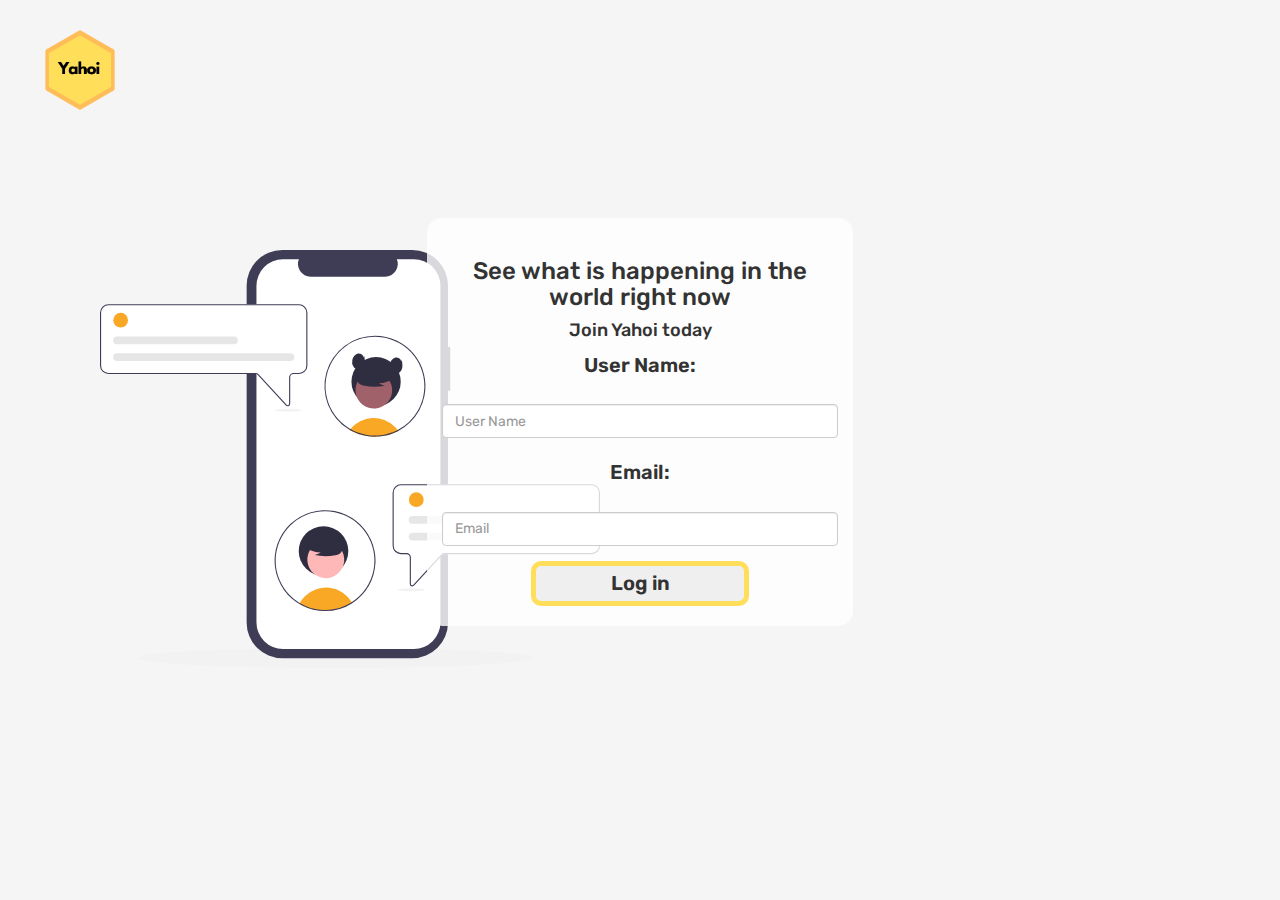
<file: index.html>
<!DOCTYPE html>
<html>
<head>
	<title>Yahoi!</title>
<link href="https://fonts.googleapis.com/css?family=Yeon+Sung&display=swap" rel="stylesheet"><meta name="viewport" content="width=device-width, initial-scale=1">

<link rel="stylesheet" href="https://maxcdn.bootstrapcdn.com/bootstrap/3.4.0/css/bootstrap.min.css">
<script src="https://ajax.googleapis.com/ajax/libs/jquery/3.4.1/jquery.min.js"></script>
<script src="https://maxcdn.bootstrapcdn.com/bootstrap/3.4.0/js/bootstrap.min.js"></script>

<link rel="stylesheet" type="text/css" href="style.css">
<script src="kwitter.js"></script>
</head>
<body>
	<img src="cold, smooth, tasty.png" id="logo">
<center>
	<br>
	<br>
	<br>
	<br>
	<div class="img">
		<img src="undraw_Chatting_re_j55r.svg">
	</div>
	<div class="col-lg-4 col-md-6 col-sm-6 col-xs-11 login_div">
		<br>
		<h3 >See what is happening in the world right now</h3>
		<h4 >Join Yahoi today</h4>
		<div class="form-group">
		  <label id="user_name_label">User Name:</label>
		  <h4 id="error">Please type your username to proceed.</h4>
		  <input type="text" class="form-control" placeholder="User Name" id="userName">
		  		  <label id="email_label">Email:</label>
		  <h4 id="error1">Please type your email to proceed.</h4>
		  <input type="text" class="form-control" placeholder="Email" id="email">
		</div>
		<button id="login_button" onclick="add_user()">Log in</button>
		<br><br>
	</div>
</center>
</body>
</html>
</file>
<file: style.css>
@import url('https://fonts.googleapis.com/css2?family=Rubik:wght@300;600;900&display=swap');
html, body
{
  height: 100%;
  margin: 0;
}

body
{
background-color: whitesmoke ;
background-size: cover;
background-repeat:no-repeat;
font-family: 'Rubik', sans-serif;
height: 100vh;
}
.img{
	display: flex;
	justify-content: safe left;
	align-items: center;
	margin-left: 100px;
	margin-top: 60px;
}
.img img{
	width: 500px;
}
.header
{
	color: #FFBD59;font-family: 'Rubik', sans-serif; font-weight: 600; font-size: 60px;letter-spacing: 10px;margin-top: 80px;
}
.header img
{
	width: 80px;margin-left: -15px;
}

.login_div
{
	background: rgba(255,255,255,0.8);float: none;border-radius: 15px; margin-top: -450px;
}

#logo
{
	width: 80px;border-radius: 40px; margin-top: 30px;
	margin-left: 40px;
}
#logout{
	background-color: #FFDE59;
	border: none;
	border-radius: 5px;
	width: 120px;
	height: 40px;
	margin-top: -90px;
	transition: 0.6s ease;
}
#logout:hover{
	background-color: #ec3c3c;
}
#login_button
{
	width: 55%;border-radius: 10px;
	height: 45px;
	font-size: 20px;
	border: 5px solid #FFDE59;
	transition: 0.6s ease;
	font-weight: 600;
}
#login_button:hover
{
	width: 64%;border-radius: 10px;
	height: 45px;
	font-size: 20px;
	font-weight: 600;
	border-color: #FFBD59;
}
.room_name
{
	cursor: pointer;
	font-size: 20px;
}


#logout
{
	font-size: 20px; float: right;
}


#output
{
	padding: 10px; width:80%;background: rgba(255,255,255,0.8);border-radius: 15px;
}

.input_div_room_page
{
	width: 80%;
}

.input_div label
{
	color: white;font-size: 20px;

}


.input_div_message_page
{
	position: fixed;bottom: 0px;width: 100%;background: rgba(255,255,255,0.8);
}
.input_div_message_page label
{
	color: black;
}
.input_div_message_page #msg
{
	width: 80%;
}
.input_div_message_page button
{
	margin-top: 15px;
	width: 50%; 
}
.color_white
{
	color: white
}

.user_tick
{
	width:20px;
}
.message_h4
{
	padding-left:5px;color:grey;
}
#user_name_label {
	font-size: 20px;
	font-weight: 600;
}
#error{
	color:red;
	font-size: 0.1px;
}
#error1{
	color:red;
	font-size: 0.1px;
}
#email_label{
	font-size: 20px;
	font-weight: 600;
	margin-top: 20px;
}
@media screen and (max-width: 900px){
	.img img{
		display: none;
	}
	.login_div{
		margin-top: 10px;
	}
}
</file>
